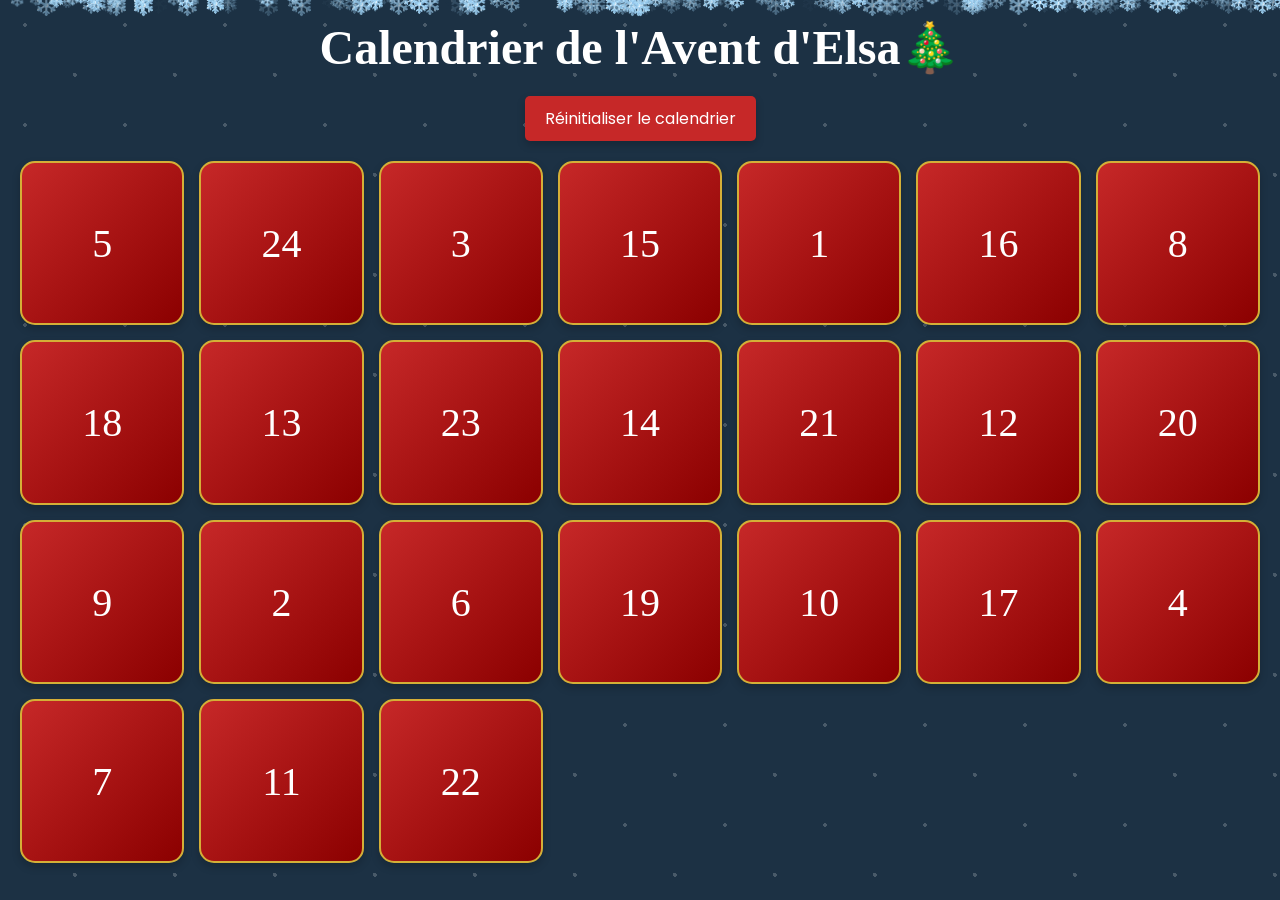
<file: index.html>
<!DOCTYPE html>
<html lang="en">
<head>
    <meta charset="UTF-8">
    <meta name="viewport" content="width=device-width, initial-scale=1.0">
    <title>Calendrier de l'avent d'Elsa</title>
    <link href="https://fonts.googleapis.com/css2?family=Mountains+of+Christmas:wght@700&family=Poppins:wght@400;600&display=swap" rel="stylesheet">
    <link rel="stylesheet" href="styles.css">
</head>
<body>
    <h1>Calendrier de l'Avent d'Elsa🎄</h1>
    <div class="calendar-container" id="calendarContainer">
        <!-- Calendar boxes will be dynamically created here -->
    </div>
    <script src="script.js"></script>
</body>
</html>
</file>
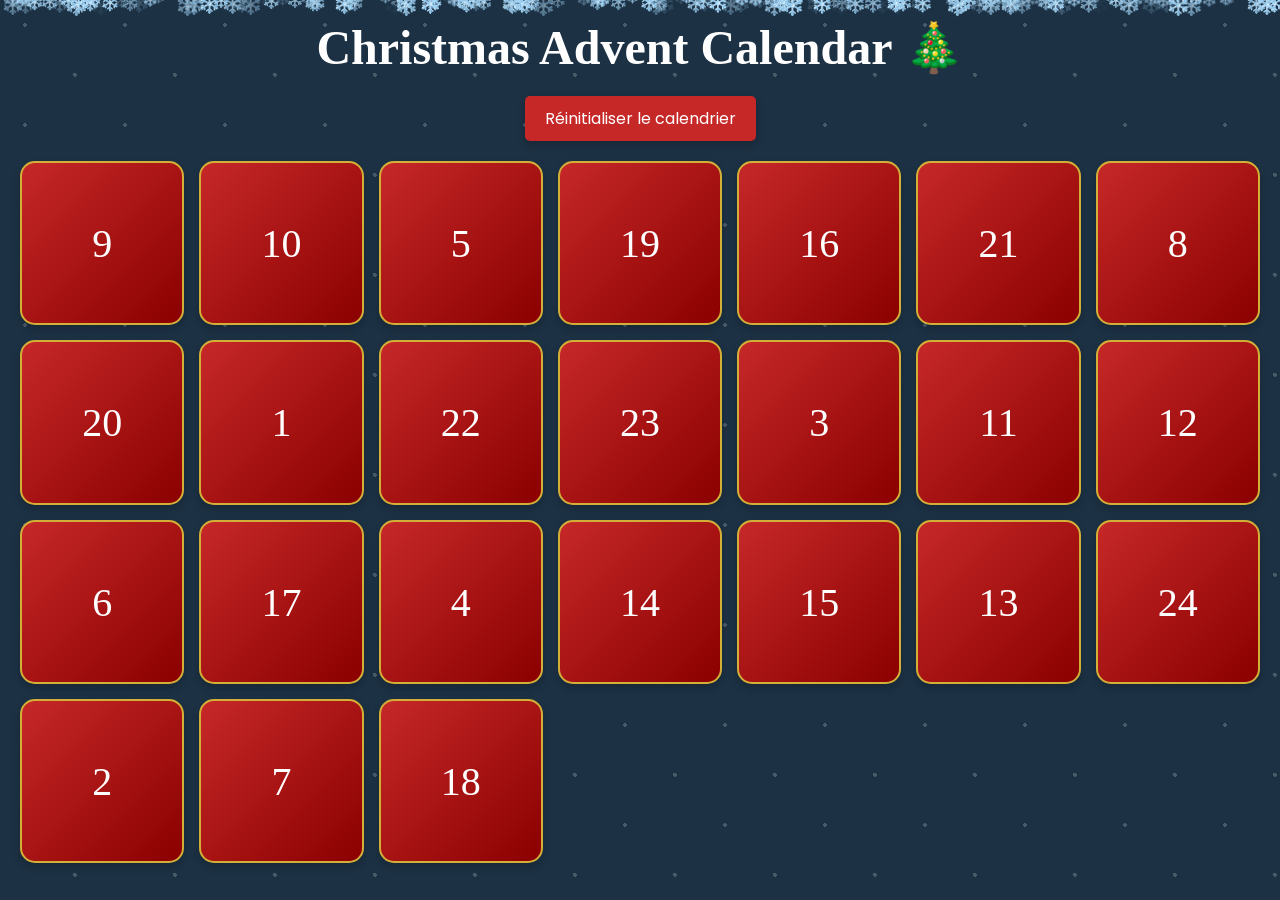
<file: advent-calendar-html.html>
<!DOCTYPE html>
<html lang="en">
<head>
    <meta charset="UTF-8">
    <meta name="viewport" content="width=device-width, initial-scale=1.0">
    <title>Christmas Advent Calendar</title>
    <link href="https://fonts.googleapis.com/css2?family=Mountains+of+Christmas:wght@700&family=Poppins:wght@400;600&display=swap" rel="stylesheet">
    <link rel="stylesheet" href="styles.css">
</head>
<body>
    <h1>Christmas Advent Calendar 🎄</h1>
    <div class="calendar-container" id="calendarContainer">
        <!-- Calendar boxes will be inserted here by JavaScript -->
    </div>
    <script src="script.js"></script>
</body>
</html>
</file>
<file: styles.css>
/* Reset and base styles */
* {
    box-sizing: border-box;
    margin: 0;
    padding: 0;
}

body {
    font-family: 'Poppins', sans-serif;
    background: #1c3144;
    min-height: 100vh;
    padding: 20px;
    background-image: radial-gradient(circle at 25px 25px, rgba(255, 255, 255, 0.2) 2%, transparent 0%),
                      radial-gradient(circle at 75px 75px, rgba(255, 255, 255, 0.2) 2%, transparent 0%);
    background-size: 100px 100px;
    overflow-x: hidden;
}

/* Snowflake animation */
@keyframes snowfall {
    0% {
        transform: translateY(0) rotate(0deg);
        opacity: 1;
    }
    100% {
        transform: translateY(100vh) rotate(360deg);
        opacity: 0;
    }
}

.snowflake {
    position: fixed;
    color: white;
    z-index: 1000;
    animation: snowfall linear infinite;
}

/* Header styles */
h1 {
    text-align: center;
    color: white;
    font-family: 'Mountains of Christmas', cursive;
    font-size: 3rem;
}

/* Calendar container */
.calendar-container {
    display: grid;
    grid-template-columns: repeat(auto-fit, minmax(150px, 1fr));
    gap: 15px;
}

/* Calendar box */
.calendar-box {
    aspect-ratio: 1;
    background: linear-gradient(135deg, #c62828, #8b0000);
    border: 2px solid #d4af37;
    border-radius: 15px;
    cursor: pointer;
    overflow: hidden;
    position: relative;
    box-shadow: 0 4px 8px rgba(0, 0, 0, 0.2);
    transition: transform 0.3s;
}

.calendar-box:hover {
    transform: scale(1.05);
}

.box-number {
    position: absolute;
    top: 50%;
    left: 50%;
    transform: translate(-50%, -50%);
    color: white;
    font-size: 2.5rem;
    font-family: 'Mountains of Christmas', cursive;
}

/* Hidden content */
.box-content {
    display: none;
    position: absolute;
    top: 0;
    left: 0;
    width: 100%;
    height: 100%;
    background: linear-gradient(135deg, #2e7d32, #1b5e20);
    border-radius: 15px;
    padding: 20px;
    flex-direction: column;
    justify-content: center;
    align-items: center;
    color: white;
}

.calendar-box.open .box-content {
    display: flex;
    animation: revealContent 0.5s ease;
}

@keyframes revealContent {
    from {
        opacity: 0;
        transform: scale(0.8);
    }
    to {
        opacity: 1;
        transform: scale(1);
    }
}
/* Reset button styles */
.reset-button {
    display: block;
    margin: 20px auto;
    padding: 10px 20px;
    background-color: #c62828;
    color: white;
    font-family: 'Poppins', sans-serif;
    border: none;
    border-radius: 5px;
    cursor: pointer;
    font-size: 1rem;
    box-shadow: 0 4px 8px rgba(0, 0, 0, 0.2);
    transition: background-color 0.3s ease, transform 0.3s ease;
}

.reset-button:hover {
    background-color: #8b0000;
    transform: scale(1.05);
}
</file>
